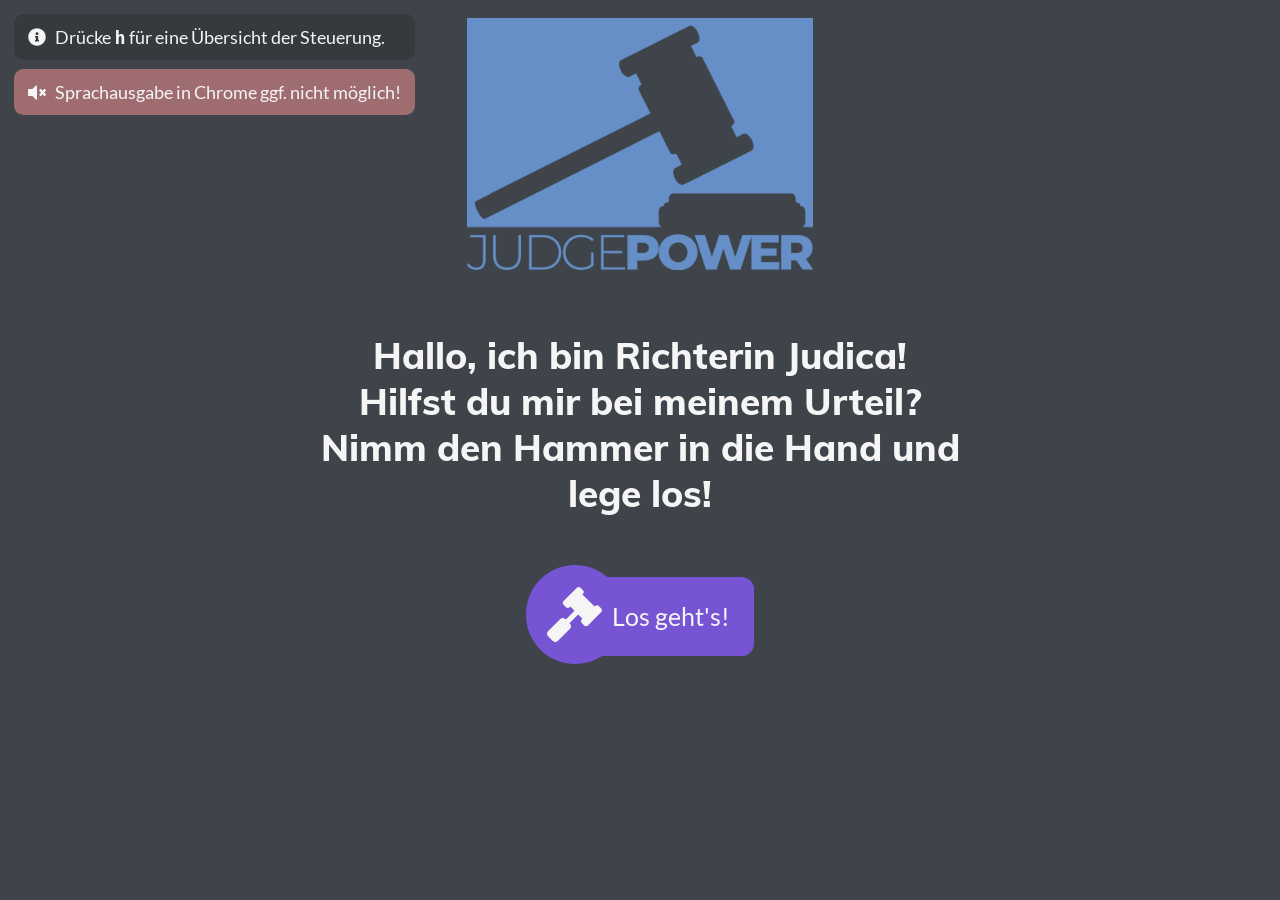
<file: prototype/index.html>
<!DOCTYPE html>
<html>

<head>
    <title>JudgePower - Fälle dein Urteil!</title>
    <meta charset="UTF-8">
    <meta name="viewport" content="width=device-width">
    <link href="css/main.css" rel="stylesheet">
    <link href="css/judge-style.css" rel="stylesheet">
    <script src="assets/js/jquery-3.3.1.min.js"></script>
    <script src="js/effects.js"></script>
    <script src="js/navigate.js"></script>
    <script src="js/voice.js"></script>
    <script src="js/help.js"></script>
</head>

<body next-page="pages/question-1.html">
    <div class="basic-container">
        <div class="basic-container-element">
            <img class="main-logo" src="assets/img/logo.png">
        </div>
        <div class="basic-container-element">
            <h1 voice>
                Hallo, ich bin Richterin Judica!<br>
                Hilfst du mir bei meinem Urteil? Nimm den Hammer in die Hand und lege los!
            </h1>
        </div>
        <div class="basic-container-element">
            <div class="judge-button" animate-on-keys="1,2,3,4" navigate>
                Los geht's!
            </div>
        </div>
    </div>
    <div class="message-container">
        <div class="help-hint">
            <img src="assets/img/info-circle.svg"> <span>Drücke <b><kbd>h</kbd></b> für eine Übersicht der
                Steuerung.</span>
        </div>
        <div class="voice-warning">
            <img src="assets/img/volume-mute.svg"> <span>Sprachausgabe in Chrome ggf. nicht möglich!</span>
        </div>
    </div>
    <div class="help-overlay">
        <h1>Nutze folgende Tasten, um die Elemente mit den jeweiligen Farben auszuwählen.</h1>
        <div class="help-overlay-button-container">
            <div class="help-overlay-button bgc-1">1</div>
            <div class="help-overlay-button bgc-1">2</div>
            <div class="help-overlay-button bgc-1">3</div>
            <div class="help-overlay-button bgc-1">4</div>
        </div>
    </div>
</body>

</html>
</file>
<file: prototype/css/main.css>
/* basic style */

body {
    font-size: 2.74vh;
    text-align: center;
    margin: 0;
    -webkit-font-smoothing: antialiased;
    -moz-osx-font-smoothing: grayscale;
}

.basic-container {
    display: flex;
    flex-direction: column;
    justify-content: center;
    align-items: center;
    margin: 0 auto;
    width: 50%;
}

.basic-container-element {
    display: flex;
    justify-content: center;
    align-items: center;
    margin: 0.75em 0;
}

.main-container,
.question-container,
.answer-container,
.scale-container {
    display: flex;
    justify-content: space-evenly;
    align-content: center;
}

.main-container {
    flex-direction: column;
    width: 100%;
}

.question-container,
.answer-container,
.scale-container {
    width: inherit;
    box-sizing: border-box;
    padding: 1em 1em;
}

.answer-container>*,
.scale-container>* {
    flex: 1 1 0;
}

.answer-container img,
.scale-container img {
    width: 100%;
}

.text-logo-container {
    display: flex;
    align-items: flex-end;
    justify-content: flex-end;
    width: 100%;
    box-sizing: border-box;
    padding: 1em 1em 0 0;
}

.text-logo {
    width: 12em;
}

.answer-container-content-element,
.answer-container-posneg-element {
    margin: 1em;
}

.answer-container-content-element {
    border-top-right-radius: 0.5em;
    border-top-left-radius: 0.5em;
    border-top-width: 1.25em;
    border-top-style: solid;
}

.answer-container-posneg-element {
    max-width: 20%;
}

/* specifications for mobile portrait mode */
@media all and (orientation:portrait) {
    body {
        font-size: 2.74vw;
    }

    .basic-container {
        padding: 1em;
        width: 100%;
    }

    .answer-container {
        padding: 1em;
        flex-direction: column;
        align-items: center;
    }

    .answer-container-posneg-element {
        width: 25%;
        max-width: 35%;
    }
}
</file>
<file: prototype/css/judge-style.css>
/* JudgePower styleguide definitions */

:root {
    --main-bg-color: #3E444A;
    --main-text-color: #F5F5F5;

    --color-progress-bar: #658fc6;
    --color-progress-bar-tick: #3E444A;

    --color-1: #7654D3;
    --color-2: #FFFF7E;
    --color-3: #52D1C7;
    --color-4: #EA73B8;

    --color-positive: #95FFBE;
    --color-negative: #FF9595;
}

body {
    background-color: var(--main-bg-color);
    color: var(--main-text-color);
    font-family: 'Lato', sans-serif;
}

h1 {
    font-family: 'Muli', sans-serif;
    font-size: 1.5em;
    font-weight: 800;
}

@media all and (orientation:portrait) {
    h1 {
        font-size: 1.5em;
    }
}

b {
    font-weight: 900;
}

.main-logo {
    width: 14em;
}

.status-bar {
    position: absolute;
    top: 0;
    left: 0;
    background-color: var(--color-progress-bar);
    height: 0.25em;
    width: 0%;
    transition: none;
}

.button-container {
    display: flex;
    align-items: flex-end;
    justify-content: flex-end;
    width: 100%;
    box-sizing: border-box;
    padding: 1em;
}

.judge-button {
    position: relative;
    vertical-align: middle;
    width: auto;
    height: auto;
    padding: 1em;
    padding-left: 3.5em;
    border-radius: 0.5em;
    background-image: linear-gradient(to right, transparent 25%, var(--color-1) 25%);
    /* workaround: z-index of button elements was fucked up -> transform fixes it for some reason */
    transform: scale(1);
}

.judge-button:after {
    position: absolute;
    display: inline-block;
    content: ' ';
    background-color: var(--color-1);
    background-image: url(../assets/img/gavel.svg);
    background-size: 2.25em;
    background-position: center;
    background-repeat: no-repeat;
    height: 4em;
    width: 4em;
    top: -0.5em;
    left: 0em;
    border-radius: 50%;
    vertical-align: middle;
    z-index: -1;
}

.scale {
    display: flex;
    flex-direction: column;
    align-content: center;
}

.current-scale-value {
    font-size: 4em;
}

.progress {
    display: flex;
    flex-direction: row;
    align-items: center;
}

.progress-control {
    height: 4em;
    width: 4em;
    padding: 0 0.5em;
}

.progress-control img {
    height: 100%;
}

.progress-bar-container {
    width: 100%;
    height: 2em;
    background-color: var(--main-text-color);
    border-style: solid;
    border-color: var(--main-text-color);
    border-width: 0.25em;
    border-radius: 0.5em;
}

.progress-bar {
    width: 0%;
    height: 2em;
    background-color: var(--color-progress-bar);
    border-radius: 0.5em;
    transition: 0.5s cubic-bezier(0, 1, 0.5, 1);
}

.step-container {
    display: flex;
}

.step {
    position: relative;
    top: -0.5em;
    width: 25%;
    height: 0.75em;
    border-right: 0.2em solid var(--color-progress-bar-tick);
    z-index: 2;
    display: block;
}

.step:last-of-type {
    border-right: 0;
}

.acce-1 {
    border-color: var(--color-1);
}

.acce-2 {
    border-color: var(--color-2);
}

.acce-3 {
    border-color: var(--color-3);
}

.acce-4 {
    border-color: var(--color-4);
}

.bgc-1 {
    background-color: var(--color-1);
}

.bgc-2 {
    background-color: var(--color-2);
}

.bgc-3 {
    background-color: var(--color-3);
}

.bgc-4 {
    background-color: var(--color-4);
}

.bgc-pos {
    background-color: var(--color-positive);
}

.bgc-neg {
    background-color: var(--color-negative);
}

.message-container {
    position: absolute;
    top: 0;
    left: 0;
    display: flex;
    flex-direction: column;
    align-items: flex-start;
    padding: 0.75em;
    font-size: 0.75em;
}

.message-container img {
    display: inline-block;
    box-sizing: border-box;
    height: 1em;
    margin: 0.5em 0.5em 0.5em 0;
}

.help-hint {
    display: flex;
    flex-direction: row;
    align-items: center;
    justify-content: flex-start;
    box-sizing: border-box;
    padding: 0.25em 0.75em;
    border-radius: 0.5em;
    background-color: rgba(0, 0, 0, 0.15);
    width: 100%;
}

.voice-warning {
    display: flex;
    flex-direction: row;
    align-items: center;
    justify-content: flex-start;
    box-sizing: border-box;
    margin-top: 0.5em;
    padding: 0.25em 0.75em;
    border-radius: 0.5em;
    background-color: rgba(255, 149, 149, 0.5);
    visibility: hidden;
    width: 100%;
}

.help-overlay {
    position: absolute;
    top: 0;
    bottom: 0;
    left: 0;
    right: 0;
    margin: auto;
    padding: 3em;
    padding-top: 23em;
    box-sizing: border-box;
    background-color: rgba(0, 0, 0, 0.85);
    width: 100vw;
    height: 100vh;
    display: flex;
    opacity: 0;
    flex-direction: column;
    justify-content: center;
    align-items: center;
    transition: all cubic-bezier(0, 1, 0.5, 1) 0.4s;
}

.help-overlay-button-container {
    display: flex;
    flex-direction: row;
}

.help-overlay-button {
    font-size: 2em;
    font-weight: 900;
    color: #090A0B;
    border-radius: 0.5em;
    display: flex;
    flex-direction: column;
    justify-content: center;
    margin: 0.5em;
    width: 2em;
    height: 2em;
}

@keyframes hit {
    0% {
        transform: scale(1);
    }

    15% {
        transform: scale(0.5);
    }

    100% {
        transform: scale(1);
    }
}

.selected {
    animation-name: hit;
    animation-iteration-count: 1;
    animation-duration: 1s;
}


/* load google fonts */

/* muli-regular - latin */
@font-face {
    font-family: 'Muli';
    font-style: normal;
    font-weight: 400;
    src: url('../assets/fonts/muli-v12-latin-regular.eot');
    /* IE9 Compat Modes */
    src: local('Muli Regular'), local('Muli-Regular'),
        /* IE6-IE8 */
        url('../assets/fonts/muli-v12-latin-regular.eot?#iefix') format('embedded-opentype'),
        /* Super Modern Browsers */
        url('../assets/fonts/muli-v12-latin-regular.woff2') format('woff2'),
        /* Modern Browsers */
        url('../assets/fonts/muli-v12-latin-regular.woff') format('woff'),
        /* Safari, Android, iOS */
        url('../assets/fonts/muli-v12-latin-regular.ttf') format('truetype'),
        /* Legacy iOS */
        url('../assets/fonts/muli-v12-latin-regular.svg#Muli') format('svg');
}

/* muli-bold - latin */
@font-face {
    font-family: 'Muli';
    font-style: normal;
    font-weight: 700;
    src: url('../assets/fonts/muli-v12-latin-700.eot');
    /* IE9 Compat Modes */
    src: local('Muli Bold'), local('Muli-Bold'),
        /* IE6-IE8 */
        url('../assets/fonts/muli-v12-latin-700.eot?#iefix') format('embedded-opentype'),
        /* Super Modern Browsers */
        url('../assets/fonts/muli-v12-latin-700.woff2') format('woff2'),
        /* Modern Browsers */
        url('../assets/fonts/muli-v12-latin-700.woff') format('woff'),
        /* Safari, Android, iOS */
        url('../assets/fonts/muli-v12-latin-700.ttf') format('truetype'),
        /* Legacy iOS */
        url('../assets/fonts/muli-v12-latin-700.svg#Muli') format('svg');
}

/* muli-extrabold - latin */
@font-face {
    font-family: 'Muli';
    font-style: normal;
    font-weight: 800;
    src: url('../assets/fonts/muli-v12-latin-800.eot');
    /* IE9 Compat Modes */
    src: local('Muli ExtraBold'), local('Muli-ExtraBold'),
        /* IE6-IE8 */
        url('../assets/fonts/muli-v12-latin-800.eot?#iefix') format('embedded-opentype'),
        /* Super Modern Browsers */
        url('../assets/fonts/muli-v12-latin-800.woff2') format('woff2'),
        /* Modern Browsers */
        url('../assets/fonts/muli-v12-latin-800.woff') format('woff'),
        /* Safari, Android, iOS */
        url('../assets/fonts/muli-v12-latin-800.ttf') format('truetype'),
        /* Legacy iOS */
        url('../assets/fonts/muli-v12-latin-800.svg#Muli') format('svg');
}

/* lato-regular - latin */
@font-face {
    font-family: 'Lato';
    font-style: normal;
    font-weight: 400;
    src: url('../assets/fonts/lato-v14-latin-regular.eot');
    /* IE9 Compat Modes */
    src: local('Lato Regular'), local('Lato-Regular'),
        /* IE6-IE8 */
        url('../assets/fonts/lato-v14-latin-regular.eot?#iefix') format('embedded-opentype'),
        /* Super Modern Browsers */
        url('../assets/fonts/lato-v14-latin-regular.woff2') format('woff2'),
        /* Modern Browsers */
        url('../assets/fonts/lato-v14-latin-regular.woff') format('woff'),
        /* Safari, Android, iOS */
        url('../assets/fonts/lato-v14-latin-regular.ttf') format('truetype'),
        /* Legacy iOS */
        url('../assets/fonts/lato-v14-latin-regular.svg#Lato') format('svg');
}

/* lato-italic - latin */
@font-face {
    font-family: 'Lato';
    font-style: italic;
    font-weight: 400;
    src: url('../assets/fonts/lato-v14-latin-italic.eot');
    /* IE9 Compat Modes */
    src: local('Lato Italic'), local('Lato-Italic'),
        /* IE6-IE8 */
        url('../assets/fonts/lato-v14-latin-italic.eot?#iefix') format('embedded-opentype'),
        /* Super Modern Browsers */
        url('../assets/fonts/lato-v14-latin-italic.woff2') format('woff2'),
        /* Modern Browsers */
        url('../assets/fonts/lato-v14-latin-italic.woff') format('woff'),
        /* Safari, Android, iOS */
        url('../assets/fonts/lato-v14-latin-italic.ttf') format('truetype'),
        /* Legacy iOS */
        url('../assets/fonts/lato-v14-latin-italic.svg#Lato') format('svg');
}

/* lato-black - latin */
@font-face {
    font-family: 'Lato';
    font-style: normal;
    font-weight: 900;
    src: url('../assets/fonts/lato-v14-latin-900.eot');
    /* IE9 Compat Modes */
    src: local('Lato Black'), local('Lato-Black'),
        /* IE6-IE8 */
        url('../assets/fonts/lato-v14-latin-900.eot?#iefix') format('embedded-opentype'),
        /* Super Modern Browsers */
        url('../assets/fonts/lato-v14-latin-900.woff2') format('woff2'),
        /* Modern Browsers */
        url('../assets/fonts/lato-v14-latin-900.woff') format('woff'),
        /* Safari, Android, iOS */
        url('../assets/fonts/lato-v14-latin-900.ttf') format('truetype'),
        /* Legacy iOS */
        url('../assets/fonts/lato-v14-latin-900.svg#Lato') format('svg');
}
</file>
